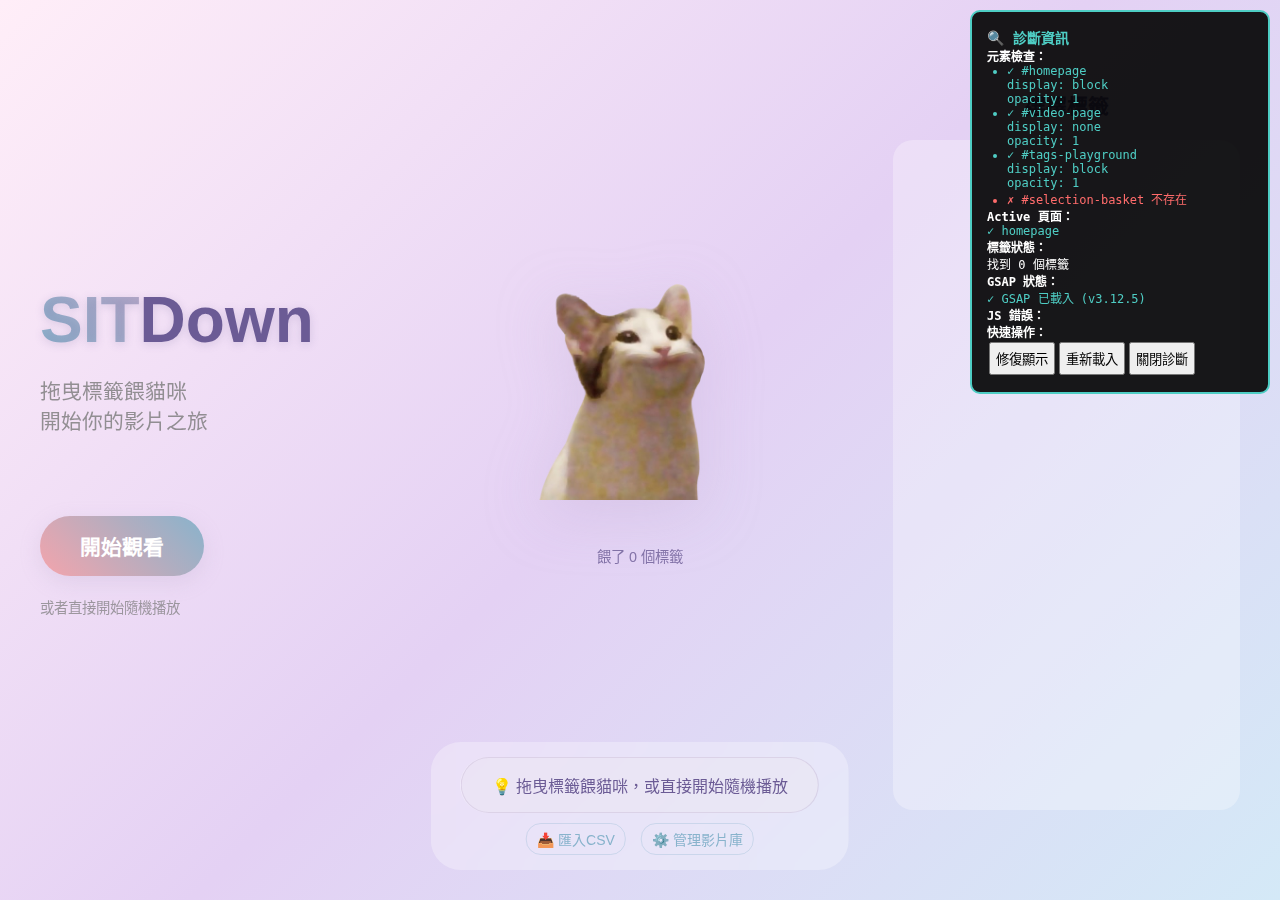
<file: index.html>
<!DOCTYPE html>
<html lang="zh-TW">
<head>
    <meta charset="UTF-8">
    <meta name="viewport" content="width=device-width, initial-scale=1.0">
    <title>SITDown - 你的影片流</title>
    <link rel="stylesheet" href="style.css">
</head>
<body>
    <!-- 首頁 -->
    <div id="homepage" class="page active">
        <!-- 三欄式佈局 -->
        <div class="homepage-layout">
            <!-- 左側：標題區 -->
            <div class="left-panel">
                <h1 class="logo"><span class="sit-text">SIT</span>Down</h1>
                <p class="subtitle">拖曳標籤餵貓咪<br>開始你的影片之旅</p>
                <div class="start-section">
                    <button class="start-btn" onclick="startWatching()">開始觀看</button>
                    <p class="skip-text">或者直接開始隨機播放</p>
                    <button class="clear-data-btn" id="clearDataBtn" onclick="clearImportedData()" style="display:none;">🗑️ 清除已匯入資料</button>
                </div>
            </div>
            
            <!-- 中間：貓咪容器 -->
            <div class="center-panel">
                <div class="cat-container" id="cat-container">
                    <div class="cat-image-wrapper" id="cat">
                        <img src="cat1_close.png" alt="貓咪" class="cat-img" id="cat-img">
                    </div>
                    <!-- 已選擇的標籤會顯示在這裡 -->
                    <div class="selected-tags-area" id="selected-tags-area">
                        <div class="selected-count" id="selected-count">餵了 0 個標籤</div>
                    </div>
                </div>
            </div>
            
            <!-- 右側：標籤區 -->
            <div class="right-panel">
                <div class="tags-section">
                    <h3 class="tags-title">選擇標籤</h3>
                    <div class="tags-playground" id="tags-playground"></div>
                </div>
            </div>
        </div>
        
        <!-- 簡化的提示區域 -->
        <div class="simple-hints">
            <p>💡 拖曳標籤餵貓咪，或直接開始隨機播放</p>
            <div class="manage-links">
                <a href="import-csv.html" class="hint-link">📥 匯入CSV</a>
                <a href="manage-videos.html" class="hint-link">⚙️ 管理影片庫</a>
            </div>
        </div>
    </div>

    <!-- 影片播放頁面 -->
    <div id="video-page" class="page">
        <!-- 橫式影片容器 -->
        <div class="video-container">
            <!-- 左側控制區 -->
            <div class="left-controls">
                <button class="home-btn" onclick="goHome()">🏠</button>
                <div class="video-info-sidebar">
                    <div class="video-tags" id="video-tags"></div>
                </div>
            </div>
            
            <!-- 中央影片區域（豎直） -->
            <div class="video-display">
                <iframe id="video-frame" 
                        src="" 
                        frameborder="0" 
                        allow="accelerometer; autoplay; clipboard-write; encrypted-media; gyroscope; picture-in-picture; web-share" 
                        allowfullscreen
                        referrerpolicy="strict-origin-when-cross-origin"></iframe>
                <video id="video-player" 
                       controls 
                       autoplay 
                       loop
                       style="display:none; width:100%; height:100%; object-fit:contain; border-radius:20px;">
                </video>
                <div class="loading-indicator" id="loading-indicator">
                    <div class="loading-spinner"></div>
                    載入中...
                </div>
            </div>
            
            <!-- 右側控制區 -->
            <div class="right-controls">
                <div class="video-controls">
                    <button class="control-btn prev-btn" onclick="previousVideo()">
                        <span>⬆</span>
                        <span>上一個</span>
                    </button>
                    <button class="control-btn next-btn" onclick="nextVideo()">
                        <span>⬇</span>
                        <span>下一個</span>
                    </button>
                </div>
                
                <!-- 播放資訊 -->
                <div class="play-info">
                    <div class="current-index" id="current-index">1 / 10</div>
                    <div class="play-hint">使用上下鍵或滾輪切換</div>
                </div>
            </div>
        </div>
    </div>

    <!-- 原有的主程式 -->
    <script src="script.js"></script>
    
    <!-- GSAP 動畫庫 -->
    <script src="https://cdnjs.cloudflare.com/ajax/libs/gsap/3.12.2/gsap.min.js"></script> 
    <script src="gsap-enhancements-safe.js"></script> 
    <!-- <script src="gsap-enhancements.js"></script> 暫時停用，有衝突 --> 
    
    <!-- 診斷工具（開發時使用） -->
    <script src="inline-debug.js"></script>
</body>
</html>
</file>
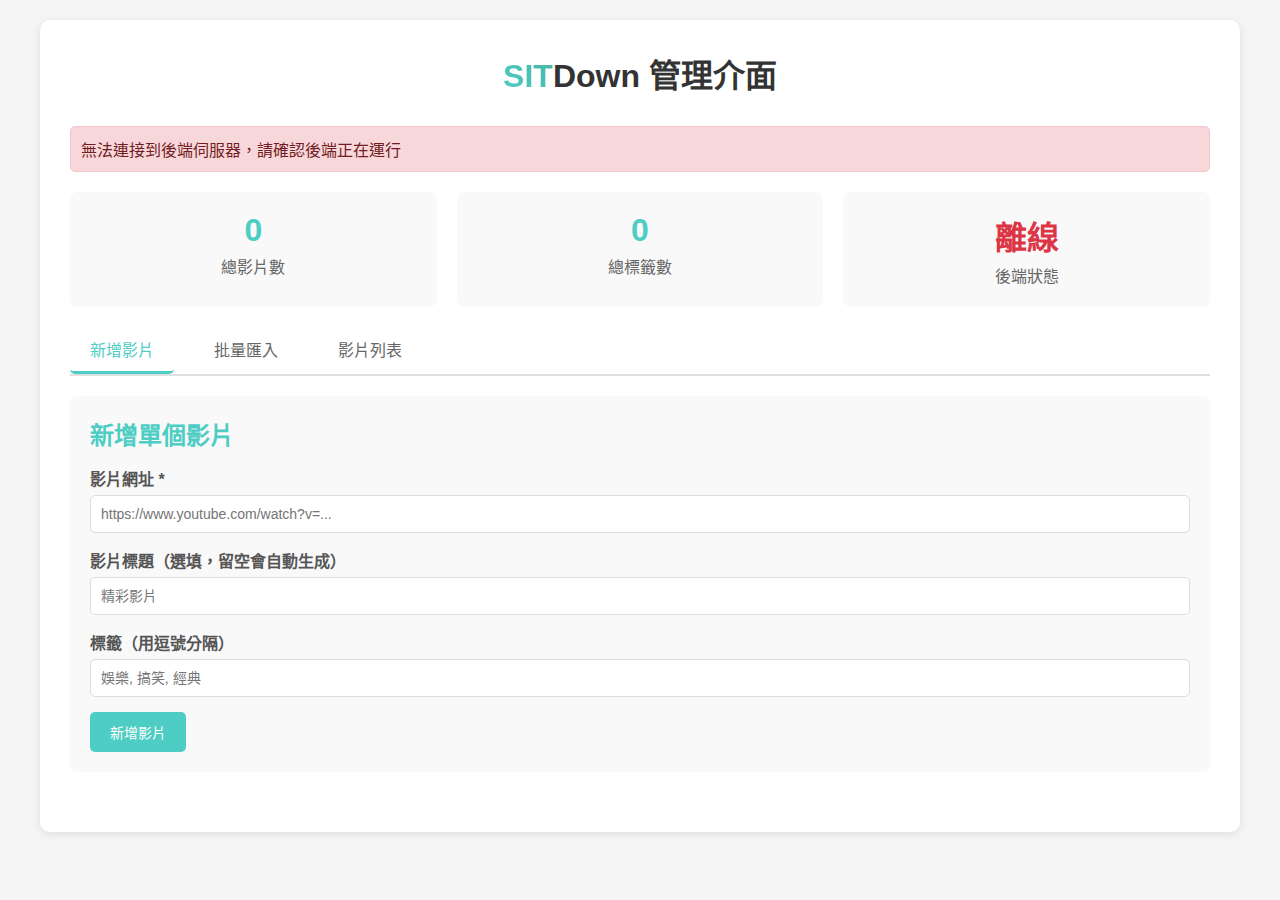
<file: admin.html>
<!DOCTYPE html>
<html lang="zh-TW">
<head>
    <meta charset="UTF-8">
    <meta name="viewport" content="width=device-width, initial-scale=1.0">
    <title>SITDown 管理介面</title>
    <style>
        * {
            margin: 0;
            padding: 0;
            box-sizing: border-box;
        }
        
        body {
            font-family: Arial, sans-serif;
            background: #f5f5f5;
            padding: 20px;
        }
        
        .container {
            max-width: 1200px;
            margin: 0 auto;
            background: white;
            padding: 30px;
            border-radius: 10px;
            box-shadow: 0 2px 10px rgba(0,0,0,0.1);
        }
        
        h1 {
            color: #333;
            margin-bottom: 30px;
            text-align: center;
        }
        
        .sit-text {
            background: linear-gradient(45deg, #4ecdc4, #45b7aa);
            -webkit-background-clip: text;
            -webkit-text-fill-color: transparent;
            background-clip: text;
        }
        
        .section {
            margin-bottom: 30px;
            padding: 20px;
            background: #f9f9f9;
            border-radius: 8px;
        }
        
        .section h2 {
            color: #4ecdc4;
            margin-bottom: 15px;
        }
        
        .form-group {
            margin-bottom: 15px;
        }
        
        label {
            display: block;
            margin-bottom: 5px;
            color: #555;
            font-weight: bold;
        }
        
        input, textarea {
            width: 100%;
            padding: 10px;
            border: 1px solid #ddd;
            border-radius: 5px;
            font-size: 14px;
        }
        
        textarea {
            min-height: 100px;
            resize: vertical;
        }
        
        button {
            background: #4ecdc4;
            color: white;
            border: none;
            padding: 10px 20px;
            border-radius: 5px;
            cursor: pointer;
            font-size: 14px;
            margin-right: 10px;
        }
        
        button:hover {
            background: #45b7aa;
        }
        
        button.danger {
            background: #ff6b6b;
        }
        
        button.danger:hover {
            background: #ff5252;
        }
        
        .video-list {
            margin-top: 20px;
        }
        
        .video-item {
            background: white;
            padding: 15px;
            margin-bottom: 10px;
            border-radius: 5px;
            border: 1px solid #e0e0e0;
            display: flex;
            justify-content: space-between;
            align-items: center;
        }
        
        .video-info {
            flex: 1;
        }
        
        .video-title {
            font-weight: bold;
            margin-bottom: 5px;
        }
        
        .video-url {
            color: #666;
            font-size: 12px;
            margin-bottom: 5px;
        }
        
        .video-tags {
            display: flex;
            gap: 5px;
            flex-wrap: wrap;
        }
        
        .tag {
            background: #e8f4f8;
            color: #4ecdc4;
            padding: 3px 8px;
            border-radius: 15px;
            font-size: 12px;
        }
        
        .video-actions {
            display: flex;
            gap: 10px;
        }
        
        .stats {
            display: grid;
            grid-template-columns: repeat(auto-fit, minmax(200px, 1fr));
            gap: 20px;
            margin-bottom: 20px;
        }
        
        .stat-card {
            background: #f9f9f9;
            padding: 20px;
            border-radius: 8px;
            text-align: center;
        }
        
        .stat-number {
            font-size: 2em;
            font-weight: bold;
            color: #4ecdc4;
        }
        
        .stat-label {
            color: #666;
            margin-top: 5px;
        }
        
        .message {
            padding: 10px;
            border-radius: 5px;
            margin-bottom: 20px;
            display: none;
        }
        
        .message.success {
            background: #d4edda;
            color: #155724;
            border: 1px solid #c3e6cb;
        }
        
        .message.error {
            background: #f8d7da;
            color: #721c24;
            border: 1px solid #f5c6cb;
        }
        
        .loading {
            text-align: center;
            padding: 20px;
            color: #666;
        }
        
        .tabs {
            display: flex;
            gap: 10px;
            margin-bottom: 20px;
            border-bottom: 2px solid #e0e0e0;
        }
        
        .tab {
            padding: 10px 20px;
            background: none;
            border: none;
            border-bottom: 3px solid transparent;
            cursor: pointer;
            font-size: 16px;
            color: #666;
            transition: all 0.3s;
        }
        
        .tab.active {
            color: #4ecdc4;
            border-bottom-color: #4ecdc4;
        }
        
        .tab-content {
            display: none;
        }
        
        .tab-content.active {
            display: block;
        }
    </style>
</head>
<body>
    <div class="container">
        <h1><span class="sit-text">SIT</span>Down 管理介面</h1>
        
        <div class="message" id="message"></div>
        
        <div class="stats" id="stats">
            <div class="stat-card">
                <div class="stat-number" id="total-videos">0</div>
                <div class="stat-label">總影片數</div>
            </div>
            <div class="stat-card">
                <div class="stat-number" id="total-tags">0</div>
                <div class="stat-label">總標籤數</div>
            </div>
            <div class="stat-card">
                <div class="stat-number" id="backend-status">離線</div>
                <div class="stat-label">後端狀態</div>
            </div>
        </div>
        
        <div class="tabs">
            <button class="tab active" onclick="switchTab('add')">新增影片</button>
            <button class="tab" onclick="switchTab('batch')">批量匯入</button>
            <button class="tab" onclick="switchTab('list')">影片列表</button>
        </div>
        
        <!-- 新增影片 -->
        <div class="tab-content active" id="tab-add">
            <div class="section">
                <h2>新增單個影片</h2>
                <form id="add-video-form">
                    <div class="form-group">
                        <label for="video-url">影片網址 *</label>
                        <input type="url" id="video-url" placeholder="https://www.youtube.com/watch?v=..." required>
                    </div>
                    <div class="form-group">
                        <label for="video-title">影片標題（選填，留空會自動生成）</label>
                        <input type="text" id="video-title" placeholder="精彩影片">
                    </div>
                    <div class="form-group">
                        <label for="video-tags">標籤（用逗號分隔）</label>
                        <input type="text" id="video-tags" placeholder="娛樂, 搞笑, 經典">
                    </div>
                    <button type="submit">新增影片</button>
                </form>
            </div>
        </div>
        
        <!-- 批量匯入 -->
        <div class="tab-content" id="tab-batch">
            <div class="section">
                <h2>批量匯入影片</h2>
                <div class="form-group">
                    <label for="batch-input">貼上 CSV 格式資料（標籤,網址）</label>
                    <textarea id="batch-input" placeholder="娛樂搞笑,https://www.youtube.com/watch?v=dQw4w9WgXcQ
教學/料理,https://youtu.be/1-SJGQ2HLp8
藝術、風景,https://www.youtube.com/shorts/LXb3EKWsInQ"></textarea>
                </div>
                <button onclick="processBatch()">批量匯入</button>
                <button onclick="loadSampleBatch()">載入範例</button>
            </div>
        </div>
        
        <!-- 影片列表 -->
        <div class="tab-content" id="tab-list">
            <div class="section">
                <h2>影片列表</h2>
                <div class="video-list" id="video-list">
                    <div class="loading">載入中...</div>
                </div>
            </div>
        </div>
    </div>

    <script>
        const API_BASE_URL = 'http://localhost:3000/api';
        let videos = [];
        let tags = [];
        
        // 頁面載入時初始化
        document.addEventListener('DOMContentLoaded', () => {
            checkBackendStatus();
            loadVideos();
            loadStats();
            
            // 綁定表單提交事件
            document.getElementById('add-video-form').addEventListener('submit', handleAddVideo);
        });
        
        // 檢查後端狀態
        async function checkBackendStatus() {
            try {
                const response = await fetch(`${API_BASE_URL}/videos`);
                if (response.ok) {
                    document.getElementById('backend-status').textContent = '運行中';
                    document.getElementById('backend-status').style.color = '#28a745';
                }
            } catch (error) {
                document.getElementById('backend-status').textContent = '離線';
                document.getElementById('backend-status').style.color = '#dc3545';
                showMessage('無法連接到後端伺服器，請確認後端正在運行', 'error');
            }
        }
        
        // 載入統計資料
        async function loadStats() {
            try {
                // 載入影片數量
                const videosResponse = await fetch(`${API_BASE_URL}/videos`);
                if (videosResponse.ok) {
                    const videosData = await videosResponse.json();
                    document.getElementById('total-videos').textContent = videosData.data.length;
                }
                
                // 載入標籤數量
                const tagsResponse = await fetch(`${API_BASE_URL}/tags`);
                if (tagsResponse.ok) {
                    const tagsData = await tagsResponse.json();
                    document.getElementById('total-tags').textContent = tagsData.data.length;
                }
            } catch (error) {
                console.error('載入統計資料失敗:', error);
            }
        }
        
        // 切換標籤頁
        function switchTab(tabName) {
            // 更新標籤按鈕狀態
            document.querySelectorAll('.tab').forEach(tab => {
                tab.classList.remove('active');
            });
            event.target.classList.add('active');
            
            // 顯示對應內容
            document.querySelectorAll('.tab-content').forEach(content => {
                content.classList.remove('active');
            });
            document.getElementById(`tab-${tabName}`).classList.add('active');
            
            // 如果切換到列表，重新載入
            if (tabName === 'list') {
                loadVideos();
            }
        }
        
        // 新增單個影片
        async function handleAddVideo(e) {
            e.preventDefault();
            
            const url = document.getElementById('video-url').value;
            const title = document.getElementById('video-title').value;
            const tagsStr = document.getElementById('video-tags').value;
            const tags = tagsStr ? tagsStr.split(',').map(t => t.trim()).filter(t => t) : [];
            
            try {
                const response = await fetch(`${API_BASE_URL}/videos`, {
                    method: 'POST',
                    headers: {
                        'Content-Type': 'application/json'
                    },
                    body: JSON.stringify({ url, title, tags })
                });
                
                if (response.ok) {
                    const result = await response.json();
                    showMessage('影片新增成功！', 'success');
                    document.getElementById('add-video-form').reset();
                    loadStats();
                } else {
                    const error = await response.json();
                    showMessage(`新增失敗: ${error.error}`, 'error');
                }
            } catch (error) {
                showMessage(`新增失敗: ${error.message}`, 'error');
            }
        }
        
        // 批量處理
        async function processBatch() {
            const input = document.getElementById('batch-input').value;
            if (!input.trim()) {
                showMessage('請輸入資料', 'error');
                return;
            }
            
            const videos = [];
            const rows = input.split('\n');
            
            rows.forEach(row => {
                const trimmedRow = row.trim();
                if (!trimmedRow) return;
                
                const parts = trimmedRow.split(',');
                if (parts.length >= 2) {
                    const tags = parts[0].trim().split(/[\/、]/).map(t => t.trim()).filter(t => t);
                    const url = parts.slice(1).join(',').trim();
                    videos.push({ url, tags });
                }
            });
            
            if (videos.length === 0) {
                showMessage('沒有有效的資料', 'error');
                return;
            }
            
            try {
                const response = await fetch(`${API_BASE_URL}/videos/batch`, {
                    method: 'POST',
                    headers: {
                        'Content-Type': 'application/json'
                    },
                    body: JSON.stringify({ videos })
                });
                
                if (response.ok) {
                    const result = await response.json();
                    showMessage(`成功匯入 ${result.data.length} 個影片！`, 'success');
                    document.getElementById('batch-input').value = '';
                    loadStats();
                } else {
                    const error = await response.json();
                    showMessage(`匯入失敗: ${error.error}`, 'error');
                }
            } catch (error) {
                showMessage(`匯入失敗: ${error.message}`, 'error');
            }
        }
        
        // 載入範例批量資料
        function loadSampleBatch() {
            const sampleData = `娛樂搞笑,https://www.youtube.com/watch?v=dQw4w9WgXcQ
教學/料理,https://youtu.be/1-SJGQ2HLp8
藝術、風景,https://www.youtube.com/shorts/LXb3EKWsInQ
音樂,https://www.youtube.com/watch?v=kJQP7kiw5Fk
運動,https://www.w3schools.com/html/mov_bbb.mp4
動物/療癒,https://www.youtube.com/watch?v=J---aiyznGQ
科技,https://www.youtube.com/embed/9bZkp7q19f0
遊戲,https://www.youtube.com/watch?v=hTWKbfoikeg`;
            document.getElementById('batch-input').value = sampleData;
        }
        
        // 載入影片列表
        async function loadVideos() {
            const listContainer = document.getElementById('video-list');
            listContainer.innerHTML = '<div class="loading">載入中...</div>';
            
            try {
                const response = await fetch(`${API_BASE_URL}/videos`);
                if (response.ok) {
                    const result = await response.json();
                    videos = result.data;
                    renderVideoList();
                } else {
                    listContainer.innerHTML = '<div class="error">載入失敗</div>';
                }
            } catch (error) {
                listContainer.innerHTML = '<div class="error">無法連接到後端</div>';
            }
        }
        
        // 渲染影片列表
        function renderVideoList() {
            const listContainer = document.getElementById('video-list');
            
            if (videos.length === 0) {
                listContainer.innerHTML = '<div class="loading">沒有影片</div>';
                return;
            }
            
            listContainer.innerHTML = videos.map(video => `
                <div class="video-item">
                    <div class="video-info">
                        <div class="video-title">${video.title}</div>
                        <div class="video-url">${video.url}</div>
                        <div class="video-tags">
                            ${video.tags.map(tag => `<span class="tag">${tag}</span>`).join('')}
                        </div>
                    </div>
                    <div class="video-actions">
                        <button class="danger" onclick="deleteVideo(${video.id})">刪除</button>
                    </div>
                </div>
            `).join('');
        }
        
        // 刪除影片
        async function deleteVideo(id) {
            if (!confirm('確定要刪除這個影片嗎？')) return;
            
            try {
                const response = await fetch(`${API_BASE_URL}/videos/${id}`, {
                    method: 'DELETE'
                });
                
                if (response.ok) {
                    showMessage('影片已刪除', 'success');
                    loadVideos();
                    loadStats();
                } else {
                    const error = await response.json();
                    showMessage(`刪除失敗: ${error.error}`, 'error');
                }
            } catch (error) {
                showMessage(`刪除失敗: ${error.message}`, 'error');
            }
        }
        
        // 顯示訊息
        function showMessage(text, type) {
            const messageEl = document.getElementById('message');
            messageEl.textContent = text;
            messageEl.className = `message ${type}`;
            messageEl.style.display = 'block';
            
            setTimeout(() => {
                messageEl.style.display = 'none';
            }, 5000);
        }
    </script>
</body>
</html>
</file>
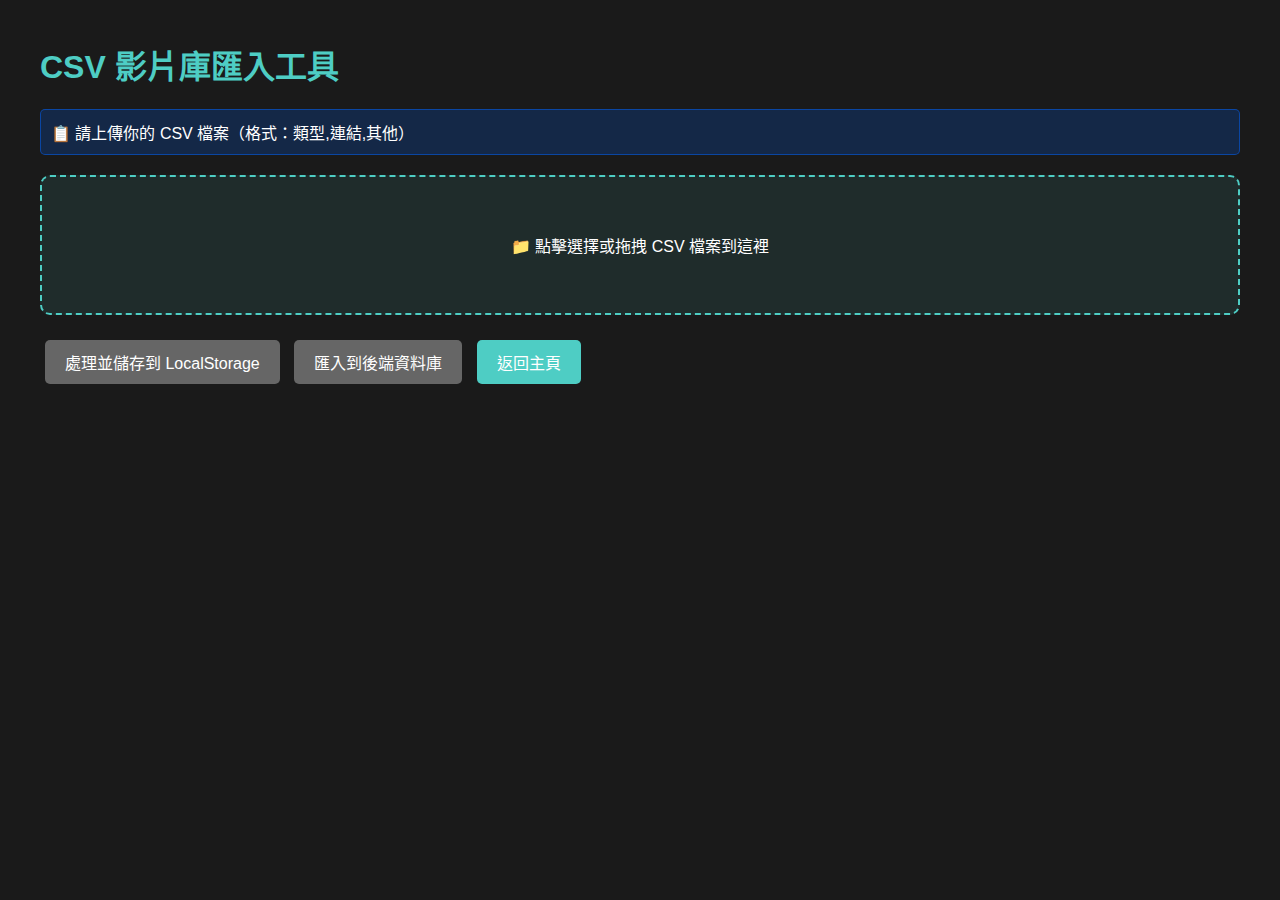
<file: import-csv.html>
<!DOCTYPE html>
<html lang="zh-TW">
<head>
    <meta charset="UTF-8">
    <meta name="viewport" content="width=device-width, initial-scale=1.0">
    <title>CSV 影片庫匯入工具</title>
    <style>
        body {
            font-family: Arial, sans-serif;
            padding: 20px;
            background: #1a1a1a;
            color: white;
            max-width: 1200px;
            margin: 0 auto;
        }
        h1 {
            color: #4ecdc4;
        }
        .upload-area {
            border: 2px dashed #4ecdc4;
            border-radius: 10px;
            padding: 40px;
            text-align: center;
            margin: 20px 0;
            background: rgba(78, 205, 196, 0.1);
            cursor: pointer;
            transition: all 0.3s ease;
        }
        .upload-area:hover {
            background: rgba(78, 205, 196, 0.2);
        }
        .upload-area.drag-over {
            background: rgba(78, 205, 196, 0.3);
            transform: scale(1.05);
        }
        input[type="file"] {
            display: none;
        }
        button {
            background: #4ecdc4;
            border: none;
            color: white;
            padding: 10px 20px;
            border-radius: 5px;
            cursor: pointer;
            font-size: 16px;
            margin: 5px;
        }
        button:hover {
            background: #3cbab2;
        }
        button:disabled {
            background: #666;
            cursor: not-allowed;
        }
        .results {
            margin-top: 20px;
            padding: 20px;
            background: rgba(0,0,0,0.5);
            border-radius: 10px;
            display: none;
        }
        .status {
            padding: 10px;
            margin: 10px 0;
            border-radius: 5px;
        }
        .success {
            background: rgba(0,255,0,0.2);
            border: 1px solid rgba(0,255,0,0.5);
        }
        .error {
            background: rgba(255,0,0,0.2);
            border: 1px solid rgba(255,0,0,0.5);
        }
        .info {
            background: rgba(0,100,255,0.2);
            border: 1px solid rgba(0,100,255,0.5);
        }
        .preview {
            max-height: 300px;
            overflow-y: auto;
            background: rgba(0,0,0,0.3);
            padding: 10px;
            border-radius: 5px;
            font-family: monospace;
            font-size: 0.9rem;
        }
        table {
            width: 100%;
            border-collapse: collapse;
            margin-top: 10px;
        }
        th, td {
            border: 1px solid rgba(255,255,255,0.2);
            padding: 8px;
            text-align: left;
        }
        th {
            background: rgba(78, 205, 196, 0.2);
        }
        .tag {
            background: rgba(78, 205, 196, 0.3);
            padding: 2px 8px;
            border-radius: 10px;
            margin: 2px;
            display: inline-block;
            font-size: 0.85rem;
        }
    </style>
</head>
<body>
    <h1>CSV 影片庫匯入工具</h1>
    
    <div class="status info">
        📋 請上傳你的 CSV 檔案（格式：類型,連結,其他）
    </div>
    
    <div class="upload-area" id="uploadArea">
        <p>📁 點擊選擇或拖拽 CSV 檔案到這裡</p>
        <input type="file" id="fileInput" accept=".csv">
    </div>
    
    <div style="margin: 20px 0;">
        <button id="processBtn" disabled>處理並儲存到 LocalStorage</button>
        <button id="backendBtn" disabled>匯入到後端資料庫</button>
        <button onclick="window.location.href='/'">返回主頁</button>
    </div>
    
    <div class="results" id="results">
        <h2>處理結果</h2>
        <div id="resultStatus"></div>
        <div id="preview" class="preview"></div>
    </div>
    
    <script>
        let csvData = [];
        let processedVideos = [];
        
        const uploadArea = document.getElementById('uploadArea');
        const fileInput = document.getElementById('fileInput');
        const processBtn = document.getElementById('processBtn');
        const backendBtn = document.getElementById('backendBtn');
        const results = document.getElementById('results');
        const resultStatus = document.getElementById('resultStatus');
        const preview = document.getElementById('preview');
        
        // 拖拽上傳
        uploadArea.addEventListener('click', () => fileInput.click());
        
        uploadArea.addEventListener('dragover', (e) => {
            e.preventDefault();
            uploadArea.classList.add('drag-over');
        });
        
        uploadArea.addEventListener('dragleave', () => {
            uploadArea.classList.remove('drag-over');
        });
        
        uploadArea.addEventListener('drop', (e) => {
            e.preventDefault();
            uploadArea.classList.remove('drag-over');
            
            const files = e.dataTransfer.files;
            if (files.length > 0 && files[0].name.endsWith('.csv')) {
                handleFile(files[0]);
            }
        });
        
        fileInput.addEventListener('change', (e) => {
            if (e.target.files.length > 0) {
                handleFile(e.target.files[0]);
            }
        });
        
        function handleFile(file) {
            const reader = new FileReader();
            reader.onload = (e) => {
                parseCSV(e.target.result);
            };
            reader.readAsText(file, 'UTF-8');
        }
        
        function parseCSV(content) {
            results.style.display = 'block';
            
            const lines = content.split('\n').filter(line => line.trim());
            csvData = [];
            processedVideos = [];
            
            let validCount = 0;
            let invalidCount = 0;
            
            // 跳過標題行
            for (let i = 1; i < lines.length; i++) {
                const line = lines[i].trim();
                if (!line) continue;
                
                const columns = parseCSVRow(line);
                
                if (columns.length >= 2) {
                    const tags = columns[0] ? columns[0].trim() : '';
                    const url = columns[1] ? columns[1].trim() : '';
                    
                    if (tags && url && isValidUrl(url)) {
                        const tagList = tags.split(/[,，\/、]/)
                            .map(tag => tag.trim())
                            .filter(tag => tag.length > 0);
                        
                        const video = {
                            id: processedVideos.length + 1,
                            title: generateTitle(tagList[0]),
                            url: convertToEmbedUrl(url),
                            tags: tagList,
                            type: detectVideoType(url)
                        };
                        
                        processedVideos.push(video);
                        validCount++;
                    } else {
                        invalidCount++;
                    }
                }
            }
            
            // 顯示結果
            resultStatus.innerHTML = `
                <div class="status success">
                    ✅ 成功解析 ${validCount} 個影片
                    ${invalidCount > 0 ? `<br>⚠️ 跳過 ${invalidCount} 個無效項目` : ''}
                </div>
            `;
            
            // 顯示預覽
            showPreview();
            
            // 啟用按鈕
            processBtn.disabled = false;
            backendBtn.disabled = false;
        }
        
        function parseCSVRow(row) {
            const result = [];
            let current = '';
            let inQuotes = false;
            
            for (let i = 0; i < row.length; i++) {
                const char = row[i];
                
                if (char === '"') {
                    inQuotes = !inQuotes;
                } else if (char === ',' && !inQuotes) {
                    result.push(current);
                    current = '';
                } else {
                    current += char;
                }
            }
            
            result.push(current);
            return result;
        }
        
        function isValidUrl(url) {
            return url.includes('youtube') || 
                   url.includes('youtu.be') || 
                   url.endsWith('.mp4') ||
                   url.endsWith('.webm');
        }
        
        function detectVideoType(url) {
            if (url.includes('youtube') || url.includes('youtu.be')) {
                return 'youtube';
            }
            return 'direct';
        }
        
        function convertToEmbedUrl(url) {
            if (url.includes('youtube.com/shorts/')) {
                const match = url.match(/shorts\/([a-zA-Z0-9_-]+)/);
                if (match) return `https://www.youtube.com/embed/${match[1]}`;
            } else if (url.includes('youtu.be/')) {
                const match = url.match(/youtu\.be\/([a-zA-Z0-9_-]+)/);
                if (match) return `https://www.youtube.com/embed/${match[1]}`;
            } else if (url.includes('youtube.com/watch')) {
                const match = url.match(/[?&]v=([a-zA-Z0-9_-]+)/);
                if (match) return `https://www.youtube.com/embed/${match[1]}`;
            }
            return url;
        }
        
        function generateTitle(tag) {
            const templates = {
                '娛樂搞笑': ['搞笑瞬間', '爆笑時刻', '有趣片段'],
                '遊戲': ['遊戲精彩時刻', '遊戲技巧', '遊戲亮點'],
                '藝術': ['藝術創作', '創意作品', '藝術展示'],
                '惡整': ['惡整時刻', '整人精選', '惡作劇集錦']
            };
            
            const defaultTemplates = ['精彩影片', '推薦觀看', '值得一看'];
            const selectedTemplates = templates[tag] || defaultTemplates;
            return selectedTemplates[Math.floor(Math.random() * selectedTemplates.length)];
        }
        
        function showPreview() {
            let html = '<h3>前 10 個影片預覽：</h3>';
            html += '<table><tr><th>標題</th><th>標籤</th><th>類型</th></tr>';
            
            processedVideos.slice(0, 10).forEach(video => {
                html += '<tr>';
                html += `<td>${video.title}</td>`;
                html += `<td>${video.tags.map(tag => `<span class="tag">${tag}</span>`).join(' ')}</td>`;
                html += `<td>${video.type}</td>`;
                html += '</tr>';
            });
            
            html += '</table>';
            
            if (processedVideos.length > 10) {
                html += `<p>...還有 ${processedVideos.length - 10} 個影片</p>`;
            }
            
            preview.innerHTML = html;
        }
        
        // 儲存到 LocalStorage
        processBtn.addEventListener('click', () => {
            localStorage.setItem('sitdown_manual_videos', JSON.stringify(processedVideos));
            
            resultStatus.innerHTML += `
                <div class="status success">
                    ✅ 已儲存 ${processedVideos.length} 個影片到本地儲存
                    <br>請確保主程式的 USE_BACKEND 設為 false
                </div>
            `;
            
            setTimeout(() => {
                if (confirm('儲存成功！是否返回主頁？')) {
                    window.location.href = '/';
                }
            }, 1000);
        });
        
        // 匯入到後端
        backendBtn.addEventListener('click', async () => {
            try {
                const response = await fetch('http://localhost:3000/api/videos/batch', {
                    method: 'POST',
                    headers: {
                        'Content-Type': 'application/json'
                    },
                    body: JSON.stringify({ videos: processedVideos })
                });
                
                if (response.ok) {
                    const result = await response.json();
                    resultStatus.innerHTML += `
                        <div class="status success">
                            ✅ 已匯入 ${processedVideos.length} 個影片到後端資料庫
                            <br>請確保主程式的 USE_BACKEND 設為 true
                        </div>
                    `;
                } else {
                    throw new Error('匯入失敗');
                }
            } catch (error) {
                resultStatus.innerHTML += `
                    <div class="status error">
                        ❌ 匯入失敗：${error.message}
                        <br>請確保後端伺服器正在運行
                    </div>
                `;
            }
        });
    </script>
</body>
</html>
</file>
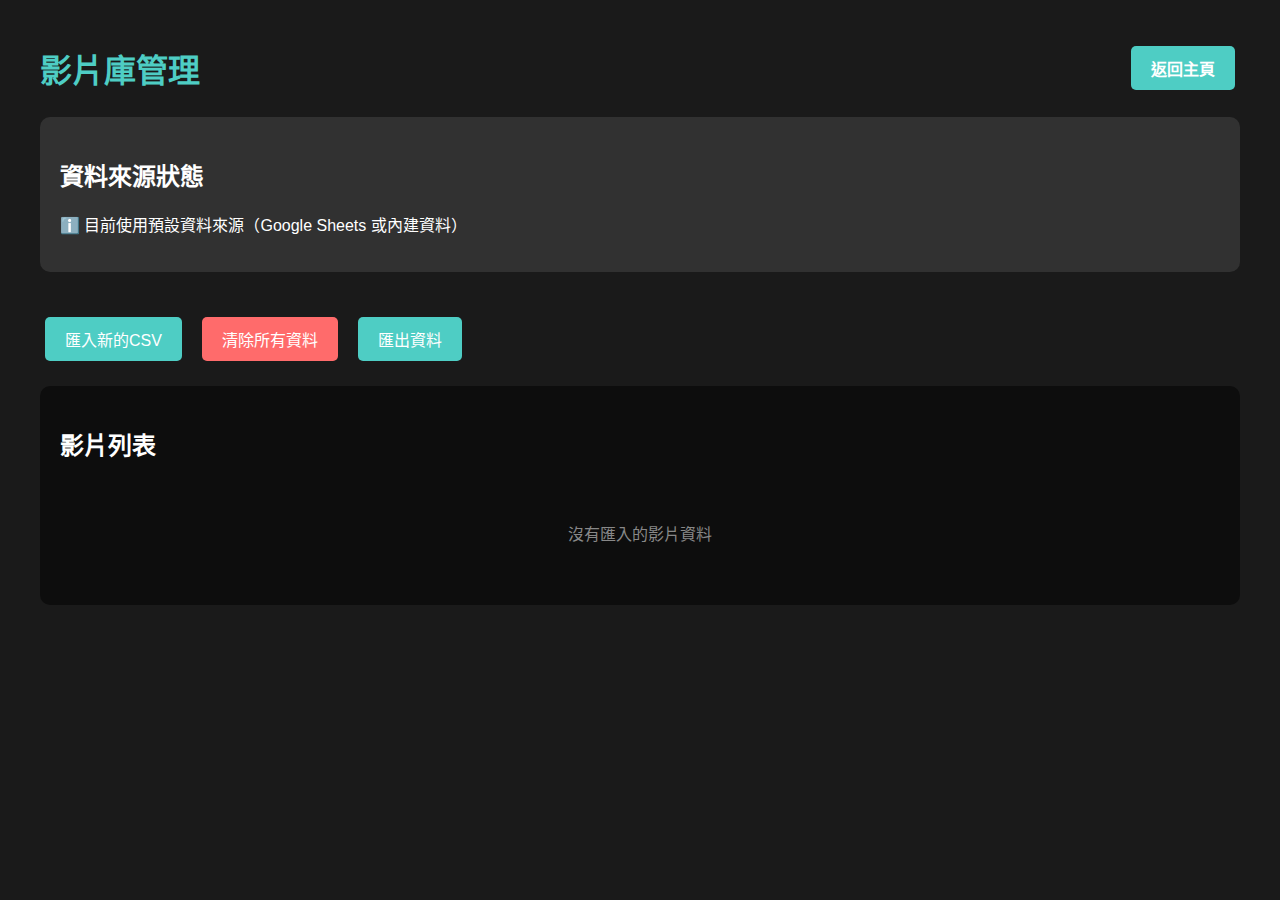
<file: manage-videos.html>
<!DOCTYPE html>
<html lang="zh-TW">
<head>
    <meta charset="UTF-8">
    <meta name="viewport" content="width=device-width, initial-scale=1.0">
    <title>影片庫管理 - SITDown</title>
    <style>
        body {
            font-family: Arial, sans-serif;
            padding: 20px;
            background: #1a1a1a;
            color: white;
            max-width: 1200px;
            margin: 0 auto;
        }
        h1 {
            color: #4ecdc4;
            display: flex;
            align-items: center;
            justify-content: space-between;
        }
        .btn {
            background: #4ecdc4;
            border: none;
            color: white;
            padding: 10px 20px;
            border-radius: 5px;
            cursor: pointer;
            font-size: 16px;
            margin: 5px;
            text-decoration: none;
            display: inline-block;
        }
        .btn:hover {
            background: #3cbab2;
        }
        .btn-danger {
            background: #ff6b6b;
        }
        .btn-danger:hover {
            background: #ff5252;
        }
        .info-card {
            background: rgba(255,255,255,0.1);
            padding: 20px;
            border-radius: 10px;
            margin: 20px 0;
        }
        .video-list {
            background: rgba(0,0,0,0.5);
            padding: 20px;
            border-radius: 10px;
            margin: 20px 0;
            max-height: 500px;
            overflow-y: auto;
        }
        .video-item {
            background: rgba(255,255,255,0.05);
            padding: 10px;
            margin: 10px 0;
            border-radius: 5px;
            display: flex;
            justify-content: space-between;
            align-items: center;
        }
        .video-info {
            flex: 1;
        }
        .video-tags {
            display: flex;
            flex-wrap: wrap;
            gap: 5px;
            margin-top: 5px;
        }
        .tag {
            background: rgba(78, 205, 196, 0.3);
            padding: 2px 8px;
            border-radius: 10px;
            font-size: 0.85rem;
        }
        .video-url {
            color: #888;
            font-size: 0.85rem;
            margin-top: 5px;
            word-break: break-all;
        }
        .no-data {
            text-align: center;
            padding: 40px;
            color: #888;
        }
        .actions {
            display: flex;
            gap: 10px;
            margin: 20px 0;
        }
        .stats {
            display: grid;
            grid-template-columns: repeat(auto-fit, minmax(200px, 1fr));
            gap: 20px;
            margin: 20px 0;
        }
        .stat-card {
            background: rgba(78, 205, 196, 0.1);
            padding: 20px;
            border-radius: 10px;
            text-align: center;
        }
        .stat-number {
            font-size: 2em;
            font-weight: bold;
            color: #4ecdc4;
        }
        .stat-label {
            color: #888;
            margin-top: 5px;
        }
    </style>
</head>
<body>
    <h1>
        <span>影片庫管理</span>
        <a href="/" class="btn">返回主頁</a>
    </h1>
    
    <div class="info-card">
        <h2>資料來源狀態</h2>
        <div id="dataSource"></div>
    </div>
    
    <div class="stats" id="statsContainer"></div>
    
    <div class="actions">
        <a href="import-csv.html" class="btn">匯入新的CSV</a>
        <button class="btn btn-danger" onclick="clearAllData()">清除所有資料</button>
        <button class="btn" onclick="exportData()">匯出資料</button>
    </div>
    
    <div class="video-list">
        <h2>影片列表</h2>
        <div id="videoList"></div>
    </div>
    
    <script>
        let videoData = [];
        
        // 載入並顯示資料
        function loadAndDisplayData() {
            const manualData = localStorage.getItem('sitdown_manual_videos');
            const dataSourceDiv = document.getElementById('dataSource');
            const videoListDiv = document.getElementById('videoList');
            const statsContainer = document.getElementById('statsContainer');
            
            if (manualData) {
                try {
                    videoData = JSON.parse(manualData);
                    
                    // 顯示資料來源
                    dataSourceDiv.innerHTML = `
                        <p>✅ 使用本地匯入的資料</p>
                        <p>共 ${videoData.length} 個影片</p>
                    `;
                    
                    // 顯示統計資料
                    displayStats();
                    
                    // 顯示影片列表
                    displayVideoList();
                    
                } catch (e) {
                    console.error('解析資料失敗:', e);
                    dataSourceDiv.innerHTML = '<p>❌ 資料解析錯誤</p>';
                    videoListDiv.innerHTML = '<div class="no-data">無法載入影片資料</div>';
                }
            } else {
                dataSourceDiv.innerHTML = '<p>ℹ️ 目前使用預設資料來源（Google Sheets 或內建資料）</p>';
                videoListDiv.innerHTML = '<div class="no-data">沒有匯入的影片資料</div>';
                statsContainer.innerHTML = '';
            }
        }
        
        // 顯示統計資料
        function displayStats() {
            const statsContainer = document.getElementById('statsContainer');
            
            // 計算各種統計
            const tagCount = {};
            const typeCount = { youtube: 0, direct: 0 };
            
            videoData.forEach(video => {
                // 統計標籤
                video.tags.forEach(tag => {
                    tagCount[tag] = (tagCount[tag] || 0) + 1;
                });
                
                // 統計類型
                if (video.type === 'youtube') {
                    typeCount.youtube++;
                } else {
                    typeCount.direct++;
                }
            });
            
            const uniqueTags = Object.keys(tagCount).length;
            
            statsContainer.innerHTML = `
                <div class="stat-card">
                    <div class="stat-number">${videoData.length}</div>
                    <div class="stat-label">總影片數</div>
                </div>
                <div class="stat-card">
                    <div class="stat-number">${uniqueTags}</div>
                    <div class="stat-label">不同標籤數</div>
                </div>
                <div class="stat-card">
                    <div class="stat-number">${typeCount.youtube}</div>
                    <div class="stat-label">YouTube 影片</div>
                </div>
                <div class="stat-card">
                    <div class="stat-number">${typeCount.direct}</div>
                    <div class="stat-label">直接影片連結</div>
                </div>
            `;
        }
        
        // 顯示影片列表
        function displayVideoList() {
            const videoListDiv = document.getElementById('videoList');
            
            if (videoData.length === 0) {
                videoListDiv.innerHTML = '<div class="no-data">沒有影片資料</div>';
                return;
            }
            
            let html = '';
            videoData.forEach((video, index) => {
                html += `
                    <div class="video-item">
                        <div class="video-info">
                            <strong>#${index + 1} ${video.title}</strong>
                            <div class="video-tags">
                                ${video.tags.map(tag => `<span class="tag">${tag}</span>`).join('')}
                            </div>
                            <div class="video-url">${video.url}</div>
                        </div>
                        <button class="btn btn-danger" onclick="removeVideo(${index})">刪除</button>
                    </div>
                `;
            });
            
            videoListDiv.innerHTML = html;
        }
        
        // 刪除單個影片
        function removeVideo(index) {
            if (confirm(`確定要刪除「${videoData[index].title}」嗎？`)) {
                videoData.splice(index, 1);
                
                // 更新localStorage
                if (videoData.length > 0) {
                    localStorage.setItem('sitdown_manual_videos', JSON.stringify(videoData));
                } else {
                    localStorage.removeItem('sitdown_manual_videos');
                }
                
                // 重新載入顯示
                loadAndDisplayData();
            }
        }
        
        // 清除所有資料
        function clearAllData() {
            const confirmMsg = `確定要清除所有已匯入的影片資料嗎？\n\n這將會：\n• 刪除所有從CSV匯入的影片（${videoData.length} 個）\n• 恢復使用預設的影片來源\n\n此操作無法復原！`;
            
            if (confirm(confirmMsg)) {
                localStorage.removeItem('sitdown_manual_videos');
                alert('✅ 已成功清除所有匯入的影片資料！');
                loadAndDisplayData();
            }
        }
        
        // 匯出資料
        function exportData() {
            if (videoData.length === 0) {
                alert('沒有資料可匯出');
                return;
            }
            
            // 轉換為CSV格式
            let csv = '標籤,連結\n';
            videoData.forEach(video => {
                const tags = video.tags.join('、');
                const url = video.url.replace('https://www.youtube.com/embed/', 'https://www.youtube.com/watch?v=');
                csv += `"${tags}","${url}"\n`;
            });
            
            // 建立下載
            const blob = new Blob([csv], { type: 'text/csv;charset=utf-8;' });
            const link = document.createElement('a');
            const url = URL.createObjectURL(blob);
            link.setAttribute('href', url);
            link.setAttribute('download', `sitdown_videos_${new Date().toISOString().split('T')[0]}.csv`);
            link.style.visibility = 'hidden';
            document.body.appendChild(link);
            link.click();
            document.body.removeChild(link);
        }
        
        // 頁面載入時執行
        loadAndDisplayData();
    </script>
</body>
</html>
</file>
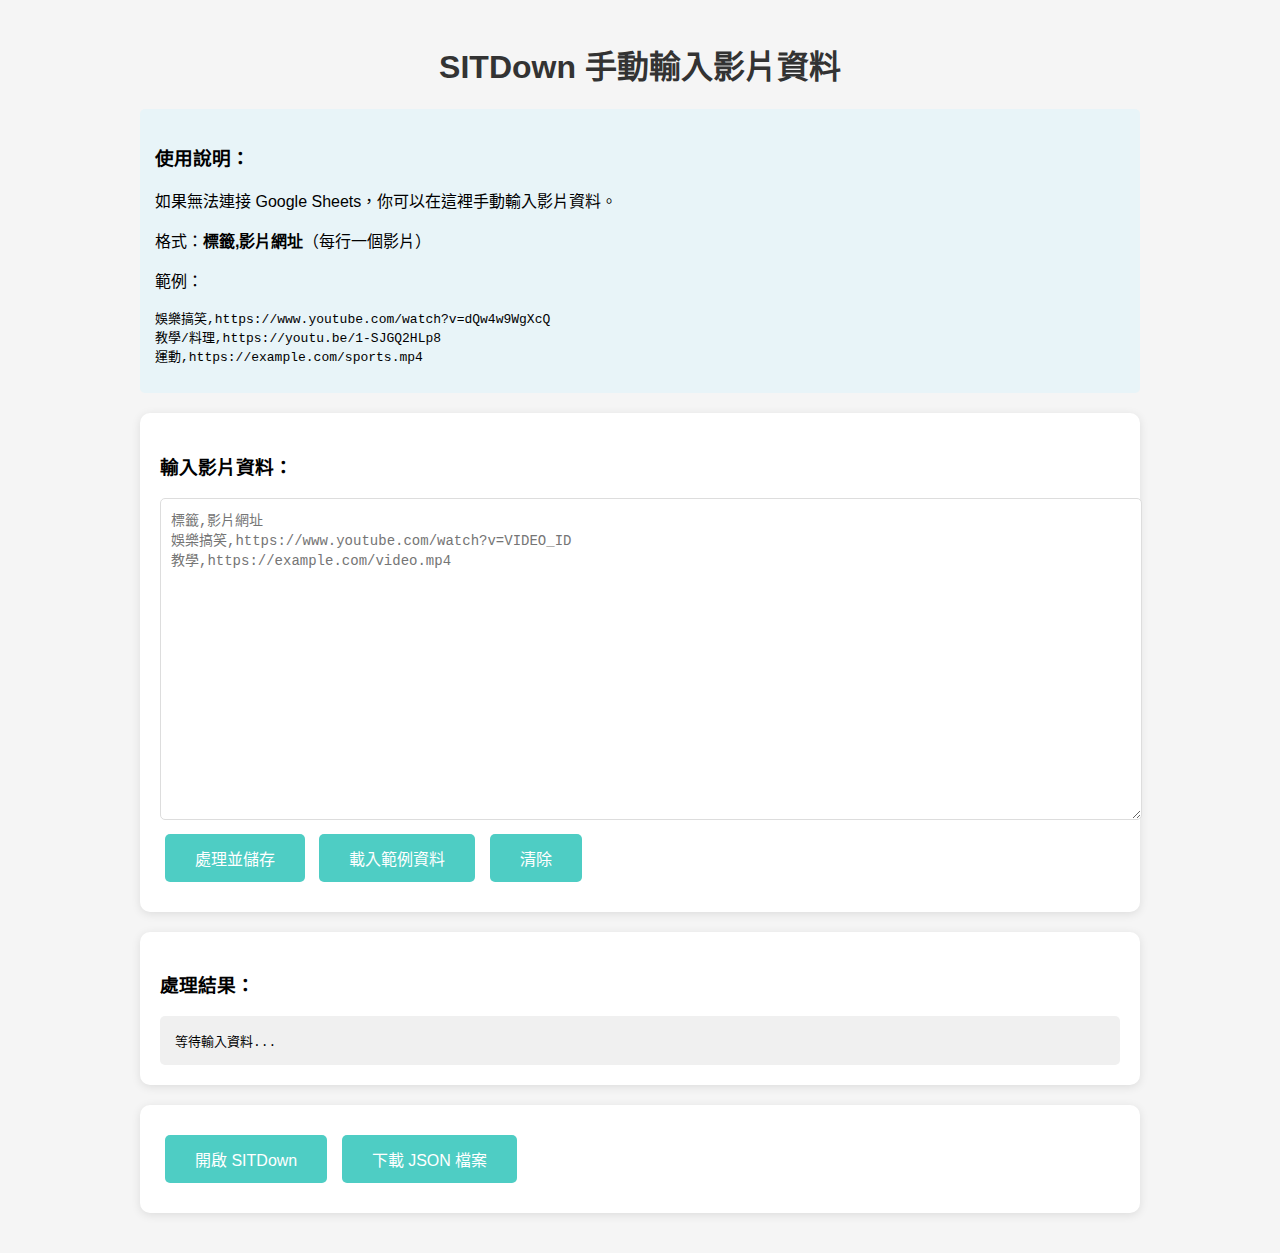
<file: manual-input.html>
<!DOCTYPE html>
<html lang="zh-TW">
<head>
    <meta charset="UTF-8">
    <meta name="viewport" content="width=device-width, initial-scale=1.0">
    <title>SITDown - 手動輸入影片資料</title>
    <style>
        body {
            font-family: Arial, sans-serif;
            padding: 20px;
            background: #f5f5f5;
            max-width: 1000px;
            margin: 0 auto;
        }
        h1 {
            color: #333;
            text-align: center;
        }
        .input-section {
            background: white;
            padding: 20px;
            border-radius: 10px;
            box-shadow: 0 2px 10px rgba(0,0,0,0.1);
            margin-bottom: 20px;
        }
        textarea {
            width: 100%;
            height: 300px;
            padding: 10px;
            border: 1px solid #ddd;
            border-radius: 5px;
            font-family: monospace;
            font-size: 14px;
        }
        button {
            background: #4ecdc4;
            color: white;
            border: none;
            padding: 12px 30px;
            border-radius: 5px;
            cursor: pointer;
            font-size: 16px;
            margin: 10px 5px;
        }
        button:hover {
            background: #45b7aa;
        }
        .instructions {
            background: #e8f4f8;
            padding: 15px;
            border-radius: 5px;
            margin-bottom: 20px;
        }
        .result {
            background: #f0f0f0;
            padding: 15px;
            border-radius: 5px;
            font-family: monospace;
            white-space: pre-wrap;
            max-height: 400px;
            overflow-y: auto;
        }
        .success {
            color: green;
        }
        .error {
            color: red;
        }
    </style>
</head>
<body>
    <h1>SITDown 手動輸入影片資料</h1>
    
    <div class="instructions">
        <h3>使用說明：</h3>
        <p>如果無法連接 Google Sheets，你可以在這裡手動輸入影片資料。</p>
        <p>格式：<strong>標籤,影片網址</strong>（每行一個影片）</p>
        <p>範例：</p>
        <pre>娛樂搞笑,https://www.youtube.com/watch?v=dQw4w9WgXcQ
教學/料理,https://youtu.be/1-SJGQ2HLp8
運動,https://example.com/sports.mp4</pre>
    </div>
    
    <div class="input-section">
        <h3>輸入影片資料：</h3>
        <textarea id="csvInput" placeholder="標籤,影片網址
娛樂搞笑,https://www.youtube.com/watch?v=VIDEO_ID
教學,https://example.com/video.mp4"></textarea>
        <div>
            <button onclick="processCSV()">處理並儲存</button>
            <button onclick="loadSample()">載入範例資料</button>
            <button onclick="clearData()">清除</button>
        </div>
    </div>
    
    <div class="input-section">
        <h3>處理結果：</h3>
        <div id="result" class="result">等待輸入資料...</div>
    </div>
    
    <div class="input-section">
        <button onclick="openSITDown()">開啟 SITDown</button>
        <button onclick="downloadJSON()">下載 JSON 檔案</button>
    </div>

    <script>
        function loadSample() {
            const sampleData = `娛樂搞笑,https://www.youtube.com/watch?v=dQw4w9WgXcQ
教學/料理,https://youtu.be/1-SJGQ2HLp8
藝術、風景,https://www.youtube.com/shorts/LXb3EKWsInQ
音樂,https://www.youtube.com/watch?v=kJQP7kiw5Fk
運動,https://www.w3schools.com/html/mov_bbb.mp4
動物/療癒,https://www.youtube.com/watch?v=J---aiyznGQ
科技,https://www.youtube.com/embed/9bZkp7q19f0
遊戲,https://www.youtube.com/watch?v=hTWKbfoikeg`;
            document.getElementById('csvInput').value = sampleData;
        }
        
        function clearData() {
            document.getElementById('csvInput').value = '';
            document.getElementById('result').textContent = '等待輸入資料...';
        }
        
        function processCSV() {
            const csvText = document.getElementById('csvInput').value;
            const resultDiv = document.getElementById('result');
            
            if (!csvText.trim()) {
                resultDiv.innerHTML = '<span class="error">請輸入資料！</span>';
                return;
            }
            
            try {
                const videos = [];
                const rows = csvText.split(/\r?\n/);
                
                rows.forEach((row, index) => {
                    const trimmedRow = row.trim();
                    if (!trimmedRow) return;
                    
                    const columns = trimmedRow.split(',');
                    if (columns.length >= 2) {
                        const tags = columns[0].trim();
                        const url = columns.slice(1).join(',').trim(); // 處理網址中可能的逗號
                        
                        if (tags && url) {
                            const tagList = tags.split(/[,，\/、]/).map(t => t.trim()).filter(t => t);
                            const video = {
                                id: videos.length + 1,
                                title: `影片 ${videos.length + 1}`,
                                url: processURL(url),
                                tags: tagList,
                                type: detectVideoType(url)
                            };
                            videos.push(video);
                        }
                    }
                });
                
                // 儲存到 localStorage
                localStorage.setItem('sitdown_manual_videos', JSON.stringify(videos));
                
                resultDiv.innerHTML = `<span class="success">成功處理 ${videos.length} 個影片！</span>\n\n`;
                videos.forEach(v => {
                    resultDiv.innerHTML += `影片 ${v.id}:\n`;
                    resultDiv.innerHTML += `  標籤: ${v.tags.join(', ')}\n`;
                    resultDiv.innerHTML += `  網址: ${v.url}\n`;
                    resultDiv.innerHTML += `  類型: ${v.type}\n\n`;
                });
                
            } catch (error) {
                resultDiv.innerHTML = `<span class="error">處理錯誤: ${error.message}</span>`;
            }
        }
        
        function processURL(url) {
            if (url.includes('youtube.com/watch')) {
                const match = url.match(/[?&]v=([a-zA-Z0-9_-]+)/);
                if (match) return `https://www.youtube.com/embed/${match[1]}`;
            } else if (url.includes('youtu.be/')) {
                const match = url.match(/youtu\.be\/([a-zA-Z0-9_-]+)/);
                if (match) return `https://www.youtube.com/embed/${match[1]}`;
            } else if (url.includes('youtube.com/shorts/')) {
                const match = url.match(/shorts\/([a-zA-Z0-9_-]+)/);
                if (match) return `https://www.youtube.com/embed/${match[1]}`;
            }
            return url;
        }
        
        function detectVideoType(url) {
            if (url.includes('youtube') || url.includes('youtu.be')) {
                return 'youtube';
            } else if (url.endsWith('.mp4') || url.endsWith('.webm') || url.endsWith('.ogg')) {
                return 'direct';
            }
            return 'unknown';
        }
        
        function openSITDown() {
            window.open('index.html', '_blank');
        }
        
        function downloadJSON() {
            const data = localStorage.getItem('sitdown_manual_videos');
            if (!data) {
                alert('請先處理資料！');
                return;
            }
            
            const blob = new Blob([data], { type: 'application/json' });
            const url = URL.createObjectURL(blob);
            const a = document.createElement('a');
            a.href = url;
            a.download = 'sitdown_videos.json';
            a.click();
            URL.revokeObjectURL(url);
        }
    </script>
</body>
</html>
</file>
<file: style.css>
/* 全局樣式 */
* {
    margin: 0;
    padding: 0;
    box-sizing: border-box;
}

body {
    font-family: 'Arial', sans-serif;
    background: linear-gradient(135deg, #ffeef8 0%, #e4d1f4 50%, #d4e9f7 100%);
    color: #4a4a4a;
    overflow-x: hidden;
}

/* 頁面切換 */
.page {
    position: fixed;
    width: 100%;
    height: 100vh;
    top: 0;
    left: 0;
    display: none;
    opacity: 1;
    transform: translateY(0);
    transition: all 0.6s cubic-bezier(0.4, 0, 0.2, 1);
    z-index: 1;
}

.page.active {
    display: block;
    opacity: 1;
    transform: translateY(0);
    z-index: 2;
}

/* 首頁樣式 - 橫式佈局 */
#homepage {
    background: linear-gradient(135deg, #ffeef8 0%, #e4d1f4 50%, #d4e9f7 100%);
    position: relative;
    overflow: hidden;
}

/* 三欄式佈局 */
.homepage-layout {
    display: flex;
    height: 100vh;
    align-items: center;
    padding: 40px;
    gap: 40px;
    position: relative;
    z-index: 1; /* 基礎層級 */
}

/* 左側面板 */
.left-panel {
    flex: 1;
    display: flex;
    flex-direction: column;
    justify-content: center;
    padding-right: 40px;
}

/* 中間面板 - 貓咪容器 */
.center-panel {
    flex: 1;
    display: flex;
    align-items: center;
    justify-content: center;
}

/* 右側面板 - 標籤區 */
.right-panel {
    flex: 1;
    display: flex;
    flex-direction: column;
    justify-content: center;
    padding-left: 40px;
    height: 80vh;
    position: relative;
    z-index: 10; /* 設定較低的 z-index */
}

/* 貓咪容器 */
.cat-container {
    position: relative;
    width: 300px;
    height: 400px;
    display: flex;
    flex-direction: column;
    align-items: center;
}

/* 貓咪圖片包裝器 */
.cat-image-wrapper {
    position: relative;
    width: 250px;
    height: 250px;
    transition: all 0.3s ease;
}

.cat-img {
    width: 100%;
    height: 100%;
    object-fit: contain;
    filter: drop-shadow(0 10px 30px rgba(184, 169, 201, 0.3));
    transition: all 0.3s ease;
}

.cat-image-wrapper.drag-over .cat-img {
    transform: scale(1.1);
    filter: drop-shadow(0 15px 40px rgba(184, 169, 201, 0.4));
}

.cat-image-wrapper.success {
    animation: catSuccess 0.6s ease;
}

@keyframes catSuccess {
    0% { transform: scale(1); }
    25% { transform: scale(1.2) rotate(-5deg); }
    50% { transform: scale(1.1) rotate(5deg); }
    75% { transform: scale(1.15) rotate(-3deg); }
    100% { transform: scale(1); }
}

/* 已選擇標籤區域 */
.selected-tags-area {
    margin-top: 30px;
    width: 100%;
    min-height: 100px;
    text-align: center;
}

.selected-tags-area .draggable-tag {
    position: relative !important;
    display: inline-block;
    margin: 5px;
    cursor: default;
    animation: fadeIn 0.3s ease;
}

/* 已選擇標籤彈出框 */
.selected-tags-popup {
    position: absolute;
    right: -220px;
    top: 50%;
    transform: translateY(-50%) translateX(20px);
    background: rgba(255, 255, 255, 0.95);
    backdrop-filter: blur(10px);
    border-radius: 20px;
    padding: 20px;
    box-shadow: 0 10px 30px rgba(0, 0, 0, 0.15);
    display: none;
    flex-direction: column;
    gap: 10px;
    max-height: 400px;
    overflow-y: auto;
    min-width: 200px;
    z-index: 110;
    opacity: 0;
    transition: all 0.3s ease;
    pointer-events: auto;
}

.selected-tags-popup.show {
    opacity: 1;
    transform: translateY(-50%) translateX(0);
}

.selected-tags-popup:hover {
    box-shadow: 0 12px 35px rgba(0, 0, 0, 0.2);
}

.popup-tag {
    background: rgba(244, 164, 172, 0.8);
    border: 1px solid #f4a4ac;
    border-radius: 20px;
    padding: 8px 16px;
    font-size: 0.9rem;
    color: #6b5b95;
    cursor: pointer;
    transition: all 0.2s ease;
    white-space: nowrap;
    text-align: center;
}

.popup-tag:hover {
    background: rgba(244, 164, 172, 0.95);
    transform: scale(1.05);
    box-shadow: 0 4px 12px rgba(244, 164, 172, 0.3);
}

/* 標籤區域 */
.tags-section {
    height: 100%;
    display: flex;
    flex-direction: column;
}

.tags-title {
    font-size: 1.3rem;
    color: #6b5b95;
    margin-bottom: 20px;
    text-align: center;
}

.tags-playground {
    flex: 1;
    position: relative;
    background: rgba(255, 255, 255, 0.3);
    border-radius: 20px;
    padding: 20px;
    overflow-y: auto;
    overflow-x: hidden;
}

/* 當有標籤正在拖曳時，允許內容溢出 */
.tags-playground.dragging-active {
    overflow: visible !important;
}

.tags-playground .draggable-tag {
    position: relative !important;
    display: inline-block;
    margin: 8px;
}

/* 更新原有的樣式 */
.homepage-content {
    position: absolute;
    top: 0;
    left: 0;
    width: 100%;
    height: 100%;
    display: flex;
    z-index: 10;
    pointer-events: none;
}

/* 左側標題區 */
.left-section {
    flex: 1;
    display: flex;
    flex-direction: column;
    justify-content: center;
    padding: 50px;
    max-width: 50%;
    pointer-events: all;
    position: relative;
    z-index: 20;
}

.right-section {
    flex: 1;
    display: flex;
    align-items: center;
    justify-content: center;
    padding: 60px;
    pointer-events: all;
    position: relative;
    z-index: 20;
}

.logo {
    font-size: 4rem;
    font-weight: bold;
    margin-bottom: 20px;
    color: #6b5b95;
    text-shadow: 0 2px 10px rgba(107, 91, 149, 0.2);
    position: relative;
    display: inline-block;
}

/* 碰撞箱視覺化效果 */
.logo::before {
    content: '';
    position: absolute;
    top: -20px;
    left: -20px;
    right: -20px;
    bottom: -20px;
    border: 2px dashed rgba(184, 169, 201, 0.3);
    border-radius: 10px;
    opacity: 0;
    transition: opacity 0.3s ease;
    pointer-events: none;
    animation: pulseBorder 2s ease-in-out infinite;
}

.logo:hover::before {
    opacity: 1;
}

@keyframes pulseBorder {
    0%, 100% {
        transform: scale(1);
        opacity: 0.3;
    }
    50% {
        transform: scale(1.05);
        opacity: 0.5;
    }
}

.sit-text {
    background: linear-gradient(45deg, #88b3cc, #b8a9c9);
    -webkit-background-clip: text;
    -webkit-text-fill-color: transparent;
    background-clip: text;
}

.subtitle {
    font-size: 1.3rem;
    margin-bottom: 40px;
    opacity: 0.8;
    text-align: left;
    line-height: 1.4;
    color: #7a7a7a;
}



/* 可拖曳標籤 */
.draggable-tag {
    position: absolute;  /* 改為 absolute，因為父容器已經是固定位置 */
    background: rgba(255, 255, 255, 0.7);
    backdrop-filter: blur(10px);
    border: 1px solid rgba(184, 169, 201, 0.3);
    border-radius: 25px;
    padding: 10px 18px;
    cursor: grab;
    transition: all 0.3s ease;
    white-space: nowrap;
    font-size: 0.9rem;
    user-select: none;
    z-index: 100;  /* 降低 z-index，但仍然高於背景 */
    opacity: 0;
    transform: scale(0.8) translateY(20px);
    animation: tagAppear 0.6s ease forwards;
    will-change: transform, left, top;
    -webkit-user-drag: none;  /* 防止瀏覽器預設拖曳行為 */
    -webkit-touch-callout: none;  /* 防止觸控時的預設行為 */
    pointer-events: all !important; /* 確保標籤可以接收事件 */
    color: #6b5b95;
    box-shadow: 0 4px 15px rgba(184, 169, 201, 0.15);
}

@keyframes tagAppear {
    to {
        opacity: 1;
        transform: scale(1) translateY(0);
    }
}

.draggable-tag:hover {
    background: rgba(255, 255, 255, 0.85);
    transform: scale(1.05);
    box-shadow: 0 6px 20px rgba(184, 169, 201, 0.25);
}

.draggable-tag.dragging {
    cursor: grabbing;
    transform: rotate(3deg) scale(1.1);
    z-index: 999999;  /* 使用極高的值確保在最上層 */
    box-shadow: 0 15px 40px rgba(0, 0, 0, 0.3);
    touch-action: none; /* 防止觸控滾動 */
    opacity: 1 !important; /* 確保拖曳時標籤保持可見 */
    animation: none !important; /* 停止任何動畫 */
    position: fixed !important; /* 脫離原本的定位流 */
}

.draggable-tag.selected {
    background: rgba(244, 164, 172, 0.8);
    border-color: #f4a4ac;
    cursor: pointer;
}

.draggable-tag.selected:hover {
    background: rgba(244, 164, 172, 0.9);
    transform: scale(1.02);
}

/* 標籤反彈效果 */
.draggable-tag.bouncing {
    animation: bounce 0.3s ease-out;
    background: rgba(244, 164, 172, 0.4) !important;
    border-color: #f4a4ac !important;
    transform: scale(1.1);
}

@keyframes bounce {
    0% {
        transform: scale(1.2);
    }
    50% {
        transform: scale(0.9);
    }
    100% {
        transform: scale(1.1);
    }
}



.selected-count {
    margin-top: 15px;
    font-size: 0.9rem;
    opacity: 0.8;
    transition: all 0.3s ease;
    color: #6b5b95;
}

.selected-count.updated {
    animation: countPulse 0.4s ease;
}

@keyframes countPulse {
    0% { transform: scale(1); }
    50% { transform: scale(1.2); color: #88b3cc; }
    100% { transform: scale(1); }
}



/* 開始按鈕區域 */
.start-section {
    margin-top: 40px;
    text-align: left;
}



.start-btn {
    background: linear-gradient(45deg, #f4a4ac, #88b3cc);
    border: none;
    color: white;
    font-size: 1.3rem;
    padding: 15px 40px;
    border-radius: 50px;
    cursor: pointer;
    transition: all 0.3s ease;
    font-weight: bold;
    box-shadow: 0 6px 20px rgba(184, 169, 201, 0.25);
}

.start-btn:hover {
    background: linear-gradient(45deg, #f8b5bd, #9bc1d4);
    transform: translateY(-2px);
    box-shadow: 0 8px 25px rgba(184, 169, 201, 0.35);
}



.skip-text {
    margin-top: 20px;
    font-size: 0.9rem;
    opacity: 0.7;
    color: #7a7a7a;
}

/* 影片播放頁面 - 橫式佈局 */
#video-page {
    background: #000;
}

.video-container {
    display: flex;
    width: 100%;
    height: 100vh;
    align-items: center;
}

/* 左側控制區 */
.left-controls {
    width: 300px;
    height: 100%;
    display: flex;
    flex-direction: column;
    padding: 30px;
    background: rgba(0, 0, 0, 0.8);
    backdrop-filter: blur(10px);
}

.video-info-sidebar {
    flex: 1;
    display: flex;
    flex-direction: column;
    justify-content: center;
    align-items: center;  /* 讓標籤居中 */
    margin-top: 40px;
}

.video-info-sidebar h3 {
    color: white;
    font-size: 1.3rem;
    margin-bottom: 20px;
    line-height: 1.4;
}

/* 中央影片區域（豎直） */
.video-display {
    flex: 1;
    display: flex;
    align-items: center;
    justify-content: center;
    position: relative;
    padding: 40px;
}

/* YouTube UI 遮罩層 - 用於遮蓋可能出現的 YouTube UI */
.video-display::before,
.video-display::after {
    content: '';
    position: absolute;
    left: 50%;
    transform: translateX(-50%);
    width: 402px;  /* 稍微寬一點以覆蓋邊緣 */
    height: 40px;  /* 減少高度，只遮蓋 UI 區域 */
    background: #000;
    z-index: 5;
    pointer-events: none;
}

.video-display::before {
    top: 39px;  /* 精確對齊頂部 */
    border-radius: 20px 20px 0 0;
}

.video-display::after {
    bottom: 39px;  /* 精確對齊底部 */
    border-radius: 0 0 20px 20px;
}

.video-display iframe {
    width: 400px;
    height: 712px; /* 9:16 比例 */
    border-radius: 20px;
    box-shadow: 0 20px 60px rgba(0, 0, 0, 0.5);
    transition: transform 0.3s ease, opacity 0.3s ease;
    border: none;  /* 移除邊框 */
    overflow: hidden;  /* 隱藏溢出內容 */
    background: #000;  /* 黑色背景避免閃爍 */
}

.video-display video {
    width: 400px;
    height: 712px; /* 9:16 比例 */
    border-radius: 20px;
    box-shadow: 0 20px 60px rgba(0, 0, 0, 0.5);
    transition: transform 0.3s ease, opacity 0.3s ease;
    background: #000;
}

/* 右側控制區 */
.right-controls {
    width: 300px;
    height: 100%;
    display: flex;
    flex-direction: column;
    justify-content: center;
    align-items: center;
    padding: 30px;
    background: rgba(0, 0, 0, 0.8);
    backdrop-filter: blur(10px);
}

.video-display.switching {
    transform: scale(0.95);
    opacity: 0.7;
}

#video-frame {
    border-radius: 20px;
    transition: opacity 0.4s ease;
}

#video-frame.loading {
    opacity: 0.3;
}

/* 載入指示器 */
.loading-indicator {
    position: absolute;
    top: 50%;
    left: 50%;
    transform: translate(-50%, -50%);
    background: rgba(0, 0, 0, 0.8);
    color: white;
    padding: 15px 25px;
    border-radius: 50px;
    display: none;
    backdrop-filter: blur(10px);
    z-index: 10;
}

.loading-indicator.show {
    display: block;
}

.loading-spinner {
    width: 20px;
    height: 20px;
    border: 2px solid rgba(255, 255, 255, 0.3);
    border-top: 2px solid white;
    border-radius: 50%;
    animation: spin 1s linear infinite;
    display: inline-block;
    margin-right: 10px;
    vertical-align: middle;
}

@keyframes spin {
    0% { transform: rotate(0deg); }
    100% { transform: rotate(360deg); }
}

/* 播放資訊區域 */
.play-info {
    margin-top: 40px;
    text-align: center;
    display: none; /* 隱藏整個播放資訊區域 */
}

.current-index {
    color: #4ecdc4;
    font-size: 1.2rem;
    font-weight: bold;
    margin-bottom: 10px;
    display: none; /* 隱藏編號顯示 */
}

/* 移除不再使用的 play-hint 樣式
.play-hint {
    color: rgba(255, 255, 255, 0.6);
    font-size: 0.9rem;
    line-height: 1.4;
}
*/

.video-info-sidebar .video-tags {
    display: flex;
    flex-direction: column;  /* 改為垂直排列 */
    align-items: center;     /* 居中對齊 */
    gap: 12px;              /* 增加間距 */
    transition: opacity 0.3s ease;
}

.video-tag {
    background: rgba(78, 205, 196, 0.3);  /* 使用主題色 */
    border-radius: 20px;
    padding: 10px 20px;      /* 增加內距 */
    font-size: 1rem;        /* 增大字體 */
    border: 1px solid rgba(78, 205, 196, 0.6);
    transition: all 0.3s ease;
    animation: fadeInTag 0.4s ease forwards;
    opacity: 0;
    transform: translateY(20px);
    color: white;           /* 確保文字是白色 */
    font-weight: 500;       /* 稍微加粗 */
}

.video-tag:hover {
    background: rgba(78, 205, 196, 0.5);
    transform: translateY(-2px);
    box-shadow: 0 4px 12px rgba(78, 205, 196, 0.3);
}

@keyframes fadeInTag {
    to {
        opacity: 1;
        transform: translateY(0);
    }
}

/* 控制按鈕 */
.video-controls {
    display: flex;
    flex-direction: column;
    gap: 30px;
    margin-bottom: 40px;
}

.control-btn {
    background: rgba(255, 255, 255, 0.1);
    border: 2px solid rgba(255, 255, 255, 0.3);
    color: white;
    border-radius: 50px;
    padding: 15px;
    cursor: pointer;
    transition: all 0.3s ease;
    display: flex;
    flex-direction: column;
    align-items: center;
    gap: 5px;
    font-size: 0.9rem;
    backdrop-filter: blur(10px);
    min-width: 80px;
}

.control-btn:hover {
    background: rgba(255, 255, 255, 0.2);
    transform: scale(1.1);
    box-shadow: 0 8px 25px rgba(0, 0, 0, 0.3);
}

.control-btn:active {
    transform: scale(0.95);
    background: rgba(255, 255, 255, 0.3);
}

.control-btn.disabled {
    opacity: 0.5;
    cursor: not-allowed;
    pointer-events: none;
}

.control-btn span:first-child {
    font-size: 1.5rem;
}

/* 返回首頁按鈕 */
.home-btn {
    background: rgba(255, 255, 255, 0.1);
    border: 2px solid rgba(255, 255, 255, 0.3);
    color: white;
    border-radius: 50%;
    width: 60px;
    height: 60px;
    cursor: pointer;
    transition: all 0.3s ease;
    font-size: 1.5rem;
    backdrop-filter: blur(10px);
    display: flex;
    align-items: center;
    justify-content: center;
    margin-bottom: 30px;
}

.home-btn:hover {
    background: rgba(255, 255, 255, 0.2);
    transform: scale(1.1);
}

/* 簡化的提示區域 */
.simple-hints {
    position: absolute;
    bottom: 30px;
    left: 50%;
    transform: translateX(-50%);
    text-align: center;
    background: rgba(255, 255, 255, 0.3);
    padding: 15px 30px;
    border-radius: 30px;
    backdrop-filter: blur(10px);
    z-index: 25;  /* 提高 z-index，確保在標籤之上 */
}

.simple-hints p {
    background: rgba(184, 169, 201, 0.1);
    backdrop-filter: blur(10px);
    border: 1px solid rgba(184, 169, 201, 0.3);
    border-radius: 30px;
    padding: 15px 30px;
    font-size: 16px;
    color: #6b5b95;
    margin: 0;
    display: inline-block;
}

/* 管理連結樣式 */
.manage-links {
    margin-top: 10px;
    display: flex;
    gap: 15px;
    justify-content: center;
}

.hint-link {
    color: #88b3cc;
    text-decoration: none;
    font-size: 14px;
    padding: 5px 10px;
    border: 1px solid rgba(136, 179, 204, 0.3);
    border-radius: 15px;
    transition: all 0.3s ease;
}

.hint-link:hover {
    background: rgba(136, 179, 204, 0.15);
    border-color: rgba(136, 179, 204, 0.5);
    transform: translateY(-2px);
}

/* GSAP 增強樣式 */
.draggable-tag {
    will-change: transform;
    transform-style: preserve-3d;
}

.draggable-tag.gsap-enhanced {
    transition: none !important; /* GSAP 會處理所有動畫 */
}

/* 粒子效果 */
.particle {
    position: fixed;
    pointer-events: none;
    z-index: 1000;
}

/* 增強的載入動畫 */
.loading-spinner.gsap-enhanced {
    animation: none !important; /* 由 GSAP 控制 */
}

/* 頁面轉場遮罩 */
.page-transition-overlay {
    position: fixed;
    top: 0;
    left: 0;
    width: 100%;
    height: 100%;
    background: #000;
    z-index: 9999;
    pointer-events: none;
    opacity: 0;
}

/* 動畫效果 */
@keyframes fadeInUp {
    from {
        opacity: 0;
        transform: translateX(-50%) translateY(30px);
    }
    to {
        opacity: 1;
        transform: translateX(-50%) translateY(0);
    }
}

@keyframes slideInRight {
    from {
        opacity: 0;
        transform: translateX(30px);
    }
    to {
        opacity: 1;
        transform: translateX(0);
    }
}

@keyframes float {
    0%, 100% {
        transform: translateY(0);
    }
    50% {
        transform: translateY(-10px);
    }
}

/* 響應式設計 */
@media (max-width: 768px) {
    /* 三欄式佈局調整為垂直排列 */
    .homepage-layout {
        flex-direction: column;
        padding: 20px;
    }
    
    .left-panel, .center-panel, .right-panel {
        width: 100%;
        padding: 20px 0;
    }
    
    .left-panel {
        text-align: center;
        padding-right: 0;
    }
    
    .center-panel {
        order: 2;
    }
    
    .right-panel {
        order: 1;
        height: 200px;
        padding-left: 0;
    }
    
    .cat-container {
        width: 200px;
        height: 300px;
    }
    
    .cat-image-wrapper {
        width: 150px;
        height: 150px;
    }
    
    .tags-playground {
        height: 100%;
    }
    
    .logo {
        font-size: 3rem;
        text-align: center;
    }
    
    .subtitle {
        text-align: center;
        font-size: 1.1rem;
    }
    
    .start-section {
        text-align: center;
        margin-top: 30px;
    }
    
    .selection-basket {
        width: 150px;
        height: 150px;
    }
    
    .basket-icon {
        font-size: 2.5rem;
    }
    
    /* 影片頁面響應式 */
    .video-container {
        flex-direction: column;
        height: auto;
        min-height: 100vh;
    }
    
    .left-controls, .right-controls {
        width: 100%;
        height: auto;
        padding: 20px;
        order: 2;
    }
    
    .video-display {
        order: 1;
        padding: 20px;
    }
    
    /* 調整手機版的遮罩層 */
    .video-display::before,
    .video-display::after {
        width: 90vw;
        max-width: 402px;
    }
    
    .video-display::before {
        top: 19px;
    }
    
    .video-display::after {
        bottom: 19px;
    }
    
    .video-display iframe {
        width: 90vw;
        max-width: 400px;
        height: calc(90vw * 1.78); /* 保持 9:16 比例 */
    }
    
    .video-display video {
        width: 90vw;
        max-width: 400px;
        height: calc(90vw * 1.78); /* 保持 9:16 比例 */
    }
    
    .left-controls {
        order: 3;
    }
    
    .video-controls {
        flex-direction: row;
        justify-content: center;
        gap: 40px;
        margin: 20px 0;
    }
    
    .control-btn {
        min-width: 80px;
        padding: 12px;
    }
    
    /* 貓爪響應式 */
    .cat-paw-container {
        transform: translateX(-50%) scale(0.8);
    }
    
    .cat-paw {
        width: 60px;
        height: 100px;
    }
    
    .paw-pad {
        font-size: 2.2rem;
    }
    
    .pull-hint {
        bottom: 100px;
    }
    
    .pull-text {
        font-size: 0.8rem;
    }

    /* 簡化提示響應式 */
    .simple-hints {
        bottom: 100px;
        width: 90%;
        max-width: 400px;
        z-index: 25;  /* 確保在手機版也保持最高層級 */
    }
    
    .simple-hints p {
        font-size: 14px;
        padding: 12px 20px;
    }
}
</file>
